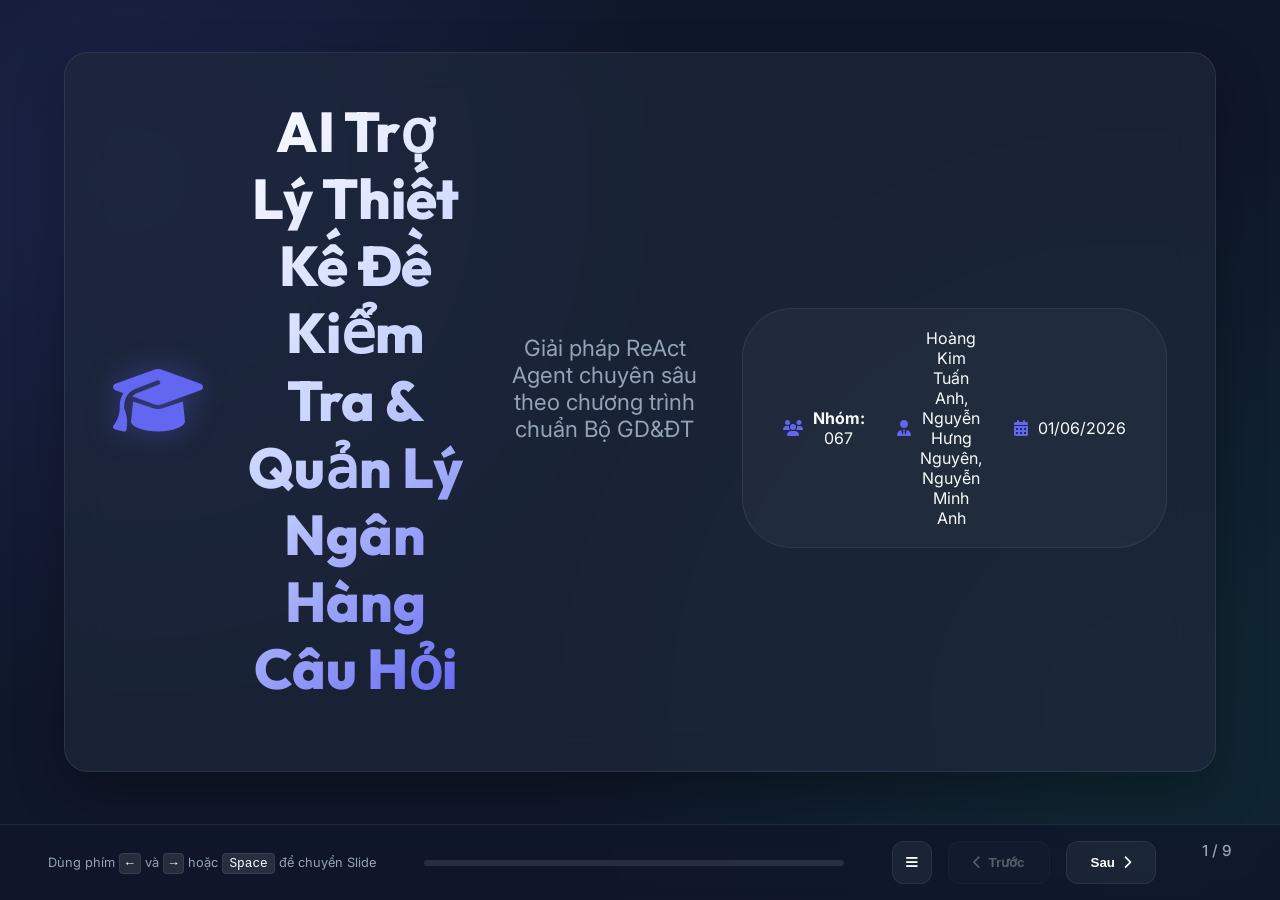
<file: report/group_report/presentation_slides.html>
<!DOCTYPE html>
<html lang="vi">
<head>
    <meta charset="UTF-8">
    <meta name="viewport" content="width=device-width, initial-scale=1.0">
    <title>Slide Thuyết Trình Lab 3 - Nhóm 067</title>
    <!-- Google Fonts -->
    <link rel="preconnect" href="https://fonts.googleapis.com">
    <link rel="preconnect" href="https://fonts.gstatic.com" crossorigin>
    <link href="https://fonts.googleapis.com/css2?family=Inter:wght@300;400;500;600;700&family=Outfit:wght@400;500;600;700;800&display=swap" rel="stylesheet">
    <!-- FontAwesome for Premium Icons -->
    <link rel="stylesheet" href="https://cdnjs.cloudflare.com/ajax/libs/font-awesome/6.4.0/css/all.min.css">
    
    <style>
        :root {
            --primary: #6366f1;
            --primary-glow: rgba(99, 102, 241, 0.4);
            --accent: #10b981;
            --accent-glow: rgba(16, 185, 129, 0.3);
            --warn: #f59e0b;
            --danger: #ef4444;
            --bg-dark: #0f172a;
            --bg-card: rgba(30, 41, 59, 0.7);
            --text-main: #f8fafc;
            --text-muted: #94a3b8;
            --border-color: rgba(255, 255, 255, 0.08);
            --glass-bg: rgba(15, 23, 42, 0.6);
            --glass-blur: blur(20px);
            --transition-speed: 0.5s;
        }

        * {
            box-sizing: border-box;
            margin: 0;
            padding: 0;
        }

        body {
            font-family: 'Inter', sans-serif;
            background-color: var(--bg-dark);
            color: var(--text-main);
            overflow: hidden;
            height: 100vh;
            display: flex;
            flex-direction: column;
            justify-content: space-between;
            background-image: 
                radial-gradient(circle at 10% 20%, rgba(99, 102, 241, 0.15) 0%, transparent 40%),
                radial-gradient(circle at 90% 80%, rgba(16, 185, 129, 0.1) 0%, transparent 45%);
            background-attachment: fixed;
        }

        h1, h2, h3, h4 {
            font-family: 'Outfit', sans-serif;
            font-weight: 700;
        }

        /* Slide Container */
        .slider-container {
            position: relative;
            flex-grow: 1;
            width: 100%;
            display: flex;
            align-items: center;
            justify-content: center;
            padding: 2rem;
            perspective: 1500px;
        }

        /* Slide Structure */
        .slide {
            position: absolute;
            width: 90%;
            max-width: 1200px;
            height: 80vh;
            min-height: 550px;
            background: var(--bg-card);
            border: 1px solid var(--border-color);
            border-radius: 24px;
            padding: 3rem;
            display: flex;
            flex-direction: column;
            justify-content: space-between;
            opacity: 0;
            visibility: hidden;
            transform: scale(0.92) translateZ(-100px);
            transition: all var(--transition-speed) cubic-bezier(0.4, 0, 0.2, 1);
            backdrop-filter: var(--glass-blur);
            box-shadow: 0 20px 50px rgba(0, 0, 0, 0.3);
            overflow-y: auto;
        }

        /* Active Slide */
        .slide.active {
            opacity: 1;
            visibility: visible;
            transform: scale(1) translateZ(0);
            z-index: 10;
        }

        /* Previous Slide Transition */
        .slide.prev {
            transform: translateX(-110%) rotateY(-20deg) scale(0.9);
            opacity: 0;
        }

        /* Next Slide Transition */
        .slide.next {
            transform: translateX(110%) rotateY(20deg) scale(0.9);
            opacity: 0;
        }

        /* Slide Header */
        .slide-header {
            display: flex;
            align-items: center;
            justify-content: space-between;
            border-bottom: 1px solid var(--border-color);
            padding-bottom: 1rem;
            margin-bottom: 1.5rem;
        }

        .slide-title {
            font-size: 2.2rem;
            background: linear-gradient(135deg, #ffffff 30%, #a5b4fc 100%);
            -webkit-background-clip: text;
            -webkit-text-fill-color: transparent;
            display: flex;
            align-items: center;
            gap: 0.8rem;
        }

        .slide-title i {
            color: var(--primary);
            filter: drop-shadow(0 0 8px var(--primary-glow));
        }

        .slide-subtitle {
            font-size: 0.9rem;
            color: var(--text-muted);
            letter-spacing: 2px;
            text-transform: uppercase;
        }

        /* Slide Body Content */
        .slide-content {
            flex-grow: 1;
            display: flex;
            gap: 2.5rem;
            align-items: center;
            justify-content: center;
        }

        /* Left/Right splitting layouts */
        .col-left, .col-right {
            flex: 1;
            display: flex;
            flex-direction: column;
            gap: 1.2rem;
            height: 100%;
            justify-content: center;
        }

        .full-width {
            width: 100%;
            display: flex;
            flex-direction: column;
            gap: 1rem;
        }

        /* UI Cards */
        .glass-card {
            background: rgba(255, 255, 255, 0.03);
            border: 1px solid rgba(255, 255, 255, 0.05);
            border-radius: 16px;
            padding: 1.5rem;
            transition: all 0.3s ease;
            box-shadow: 0 8px 32px rgba(0, 0, 0, 0.1);
        }

        .glass-card:hover {
            background: rgba(255, 255, 255, 0.06);
            transform: translateY(-5px);
            border-color: rgba(99, 102, 241, 0.3);
            box-shadow: 0 12px 40px rgba(99, 102, 241, 0.15);
        }

        .card-header {
            display: flex;
            align-items: center;
            gap: 0.8rem;
            font-weight: 600;
            font-size: 1.15rem;
            color: #ffffff;
            margin-bottom: 0.8rem;
        }

        .card-header i {
            color: var(--accent);
        }

        .card-body {
            color: var(--text-muted);
            font-size: 0.95rem;
            line-height: 1.6;
        }

        /* Bullet lists */
        ul.custom-list {
            list-style: none;
        }

        ul.custom-list li {
            position: relative;
            padding-left: 1.8rem;
            margin-bottom: 0.8rem;
            line-height: 1.6;
            color: var(--text-muted);
        }

        ul.custom-list li::before {
            content: "\f058";
            font-family: "Font Awesome 5 Free";
            font-weight: 900;
            position: absolute;
            left: 0;
            color: var(--accent);
            font-size: 1.1rem;
        }

        /* Bold items */
        .highlight-text {
            color: #ffffff;
            font-weight: 600;
        }

        /* Title Slide Custom Layout */
        .slide-title-layout {
            justify-content: center;
            align-items: center;
            text-align: center;
            height: 100%;
        }

        .main-hero-title {
            font-size: 3.5rem;
            line-height: 1.2;
            margin-bottom: 1.5rem;
            font-weight: 800;
            background: linear-gradient(135deg, #ffffff 0%, #c7d2fe 50%, #6366f1 100%);
            -webkit-background-clip: text;
            -webkit-text-fill-color: transparent;
            animation: glow 3s ease-in-out infinite alternate;
        }

        .hero-subtitle {
            font-size: 1.4rem;
            color: var(--text-muted);
            margin-bottom: 3rem;
            font-weight: 400;
        }

        .team-meta {
            display: flex;
            gap: 2rem;
            margin-top: 2rem;
            background: rgba(255, 255, 255, 0.03);
            padding: 1.2rem 2.5rem;
            border-radius: 50px;
            border: 1px solid var(--border-color);
        }

        .meta-item {
            display: flex;
            align-items: center;
            gap: 0.6rem;
            font-size: 1rem;
            color: var(--text-main);
        }

        .meta-item i {
            color: var(--primary);
        }

        /* Footer Navigation and Progress */
        .footer-controls {
            padding: 1rem 3rem;
            background: rgba(15, 23, 42, 0.8);
            backdrop-filter: blur(10px);
            border-top: 1px solid var(--border-color);
            display: flex;
            align-items: center;
            justify-content: space-between;
            z-index: 100;
        }

        .navigation-btns {
            display: flex;
            gap: 1rem;
        }

        .nav-btn {
            background: rgba(255, 255, 255, 0.05);
            border: 1px solid var(--border-color);
            color: #ffffff;
            padding: 0.8rem 1.5rem;
            border-radius: 12px;
            cursor: pointer;
            font-weight: 600;
            display: flex;
            align-items: center;
            gap: 0.5rem;
            transition: all 0.3s ease;
        }

        .nav-btn:hover:not(:disabled) {
            background: var(--primary);
            border-color: var(--primary);
            box-shadow: 0 0 15px var(--primary-glow);
            transform: translateY(-2px);
        }

        .nav-btn:disabled {
            opacity: 0.3;
            cursor: not-allowed;
        }

        /* Progress Bar */
        .progress-container {
            flex-grow: 1;
            margin: 0 3rem;
            height: 6px;
            background: rgba(255, 255, 255, 0.1);
            border-radius: 3px;
            position: relative;
            overflow: hidden;
        }

        .progress-bar {
            height: 100%;
            width: 0%;
            background: linear-gradient(90deg, var(--primary), var(--accent));
            border-radius: 3px;
            transition: width 0.3s ease;
        }

        .slide-counter {
            font-size: 0.95rem;
            color: var(--text-muted);
            min-width: 60px;
            text-align: right;
            font-weight: 500;
        }

        /* Custom Navigation Menu Side Panel */
        .menu-toggle {
            background: rgba(255, 255, 255, 0.05);
            border: 1px solid var(--border-color);
            color: #ffffff;
            padding: 0.8rem;
            border-radius: 12px;
            cursor: pointer;
            transition: all 0.3s ease;
        }

        .menu-toggle:hover {
            background: rgba(255, 255, 255, 0.1);
            transform: scale(1.05);
        }

        .side-menu {
            position: fixed;
            top: 0;
            right: -320px;
            width: 320px;
            height: 100%;
            background: rgba(15, 23, 42, 0.95);
            backdrop-filter: blur(25px);
            border-left: 1px solid var(--border-color);
            z-index: 1000;
            transition: right 0.4s cubic-bezier(0.4, 0, 0.2, 1);
            padding: 2rem;
            display: flex;
            flex-direction: column;
            gap: 1.5rem;
        }

        .side-menu.open {
            right: 0;
        }

        .side-menu-header {
            display: flex;
            justify-content: space-between;
            align-items: center;
            border-bottom: 1px solid var(--border-color);
            padding-bottom: 1rem;
        }

        .side-menu-title {
            font-size: 1.3rem;
            color: #ffffff;
        }

        .close-menu {
            background: transparent;
            border: none;
            color: var(--text-muted);
            font-size: 1.5rem;
            cursor: pointer;
        }

        .close-menu:hover {
            color: #ffffff;
        }

        .slide-list {
            list-style: none;
            display: flex;
            flex-direction: column;
            gap: 0.8rem;
            overflow-y: auto;
            flex-grow: 1;
        }

        .slide-list-item {
            padding: 0.8rem 1rem;
            border-radius: 10px;
            cursor: pointer;
            transition: all 0.2s ease;
            color: var(--text-muted);
            font-size: 0.95rem;
            display: flex;
            align-items: center;
            gap: 0.8rem;
        }

        .slide-list-item:hover, .slide-list-item.active {
            background: rgba(99, 102, 241, 0.15);
            color: #ffffff;
            border-left: 3px solid var(--primary);
        }

        /* Sequence diagram mock */
        .diagram-container {
            display: flex;
            flex-direction: column;
            gap: 1rem;
            background: rgba(0, 0, 0, 0.2);
            padding: 1.5rem;
            border-radius: 16px;
            border: 1px solid var(--border-color);
            font-family: monospace;
            font-size: 0.85rem;
            line-height: 1.4;
        }

        .diag-step {
            display: flex;
            align-items: center;
            gap: 10px;
        }

        .diag-actor {
            background: var(--primary);
            color: white;
            padding: 3px 8px;
            border-radius: 4px;
            font-weight: bold;
        }

        .diag-msg {
            color: var(--text-muted);
        }

        .diag-arrow {
            color: var(--accent);
        }

        /* Telemetry Dashboard Widgets */
        .dashboard-grid {
            display: grid;
            grid-template-columns: repeat(4, 1fr);
            gap: 1.5rem;
            width: 100%;
        }

        .widget {
            background: rgba(255, 255, 255, 0.02);
            border: 1px solid var(--border-color);
            border-radius: 20px;
            padding: 1.5rem;
            text-align: center;
            display: flex;
            flex-direction: column;
            justify-content: center;
            align-items: center;
            gap: 0.8rem;
            position: relative;
            overflow: hidden;
            transition: all 0.3s ease;
        }

        .widget:hover {
            transform: translateY(-5px);
            border-color: var(--primary);
            box-shadow: 0 8px 30px rgba(99, 102, 241, 0.15);
        }

        .widget::before {
            content: '';
            position: absolute;
            top: 0;
            left: 0;
            width: 100%;
            height: 4px;
            background: var(--primary);
        }

        .widget.accent::before {
            background: var(--accent);
        }

        .widget.warn::before {
            background: var(--warn);
        }

        .widget.danger::before {
            background: var(--danger);
        }

        .widget-val {
            font-size: 2.5rem;
            font-weight: 800;
            font-family: 'Outfit', sans-serif;
            background: linear-gradient(135deg, #ffffff 40%, #c7d2fe 100%);
            -webkit-background-clip: text;
            -webkit-text-fill-color: transparent;
        }

        .widget-label {
            font-size: 0.9rem;
            color: var(--text-muted);
            text-transform: uppercase;
            letter-spacing: 1px;
        }

        .widget-icon {
            font-size: 1.8rem;
            color: var(--primary);
        }

        .widget.accent .widget-icon { color: var(--accent); }
        .widget.warn .widget-icon { color: var(--warn); }
        .widget.danger .widget-icon { color: var(--danger); }

        /* Tables styling */
        .styled-table {
            width: 100%;
            border-collapse: collapse;
            font-size: 0.95rem;
            border-radius: 12px;
            overflow: hidden;
        }

        .styled-table th {
            background-color: rgba(99, 102, 241, 0.1);
            color: #ffffff;
            font-weight: 600;
            text-align: left;
            padding: 1rem 1.2rem;
            border-bottom: 2px solid var(--border-color);
        }

        .styled-table td {
            padding: 1rem 1.2rem;
            border-bottom: 1px solid var(--border-color);
            color: var(--text-muted);
        }

        .styled-table tr:hover {
            background: rgba(255, 255, 255, 0.02);
        }

        .badge {
            padding: 4px 8px;
            border-radius: 6px;
            font-size: 0.8rem;
            font-weight: 600;
        }

        .badge.success {
            background: rgba(16, 185, 129, 0.15);
            color: var(--accent);
            border: 1px solid rgba(16, 185, 129, 0.3);
        }

        .badge.danger {
            background: rgba(239, 68, 68, 0.15);
            color: var(--danger);
            border: 1px solid rgba(239, 68, 68, 0.3);
        }

        /* Code highlight */
        .code-container {
            background: rgba(0, 0, 0, 0.4);
            border: 1px solid var(--border-color);
            border-radius: 12px;
            padding: 1rem;
            font-family: 'Consolas', 'Monaco', monospace;
            font-size: 0.8rem;
            overflow-x: auto;
            color: #a5b4fc;
            line-height: 1.5;
            max-height: 250px;
        }

        /* Keyboard Shortcut hints */
        .shortcuts-hint {
            font-size: 0.8rem;
            color: var(--text-muted);
            display: flex;
            gap: 1.5rem;
            align-items: center;
        }

        .shortcut-key {
            background: rgba(255, 255, 255, 0.1);
            border: 1px solid var(--border-color);
            padding: 2px 6px;
            border-radius: 4px;
            color: #ffffff;
            font-family: monospace;
        }

        @keyframes glow {
            from {
                text-shadow: 0 0 10px rgba(99, 102, 241, 0.2);
            }
            to {
                text-shadow: 0 0 20px rgba(99, 102, 241, 0.5), 0 0 30px rgba(16, 185, 129, 0.3);
            }
        }

        /* Responsive */
        @media (max-width: 992px) {
            .slide-content {
                flex-direction: column;
                overflow-y: auto;
            }
            .dashboard-grid {
                grid-template-columns: repeat(2, 1fr);
            }
        }
    </style>
</head>
<body>

    <!-- SIDE PANEL MENU -->
    <div class="side-menu" id="sideMenu">
        <div class="side-menu-header">
            <h3 class="side-menu-title">Danh sách Slide</h3>
            <button class="close-menu" id="closeMenuBtn"><i class="fas fa-times"></i></button>
        </div>
        <ul class="slide-list" id="slideList">
            <!-- Dynamic Inject -->
        </ul>
    </div>

    <!-- MAIN SLIDER CONTAINER -->
    <div class="slider-container" id="sliderContainer">
        
        <!-- SLIDE 0: TITLE -->
        <div class="slide active" data-index="0">
            <div class="slide-content slide-title-layout">
                <i class="fa-solid fa-graduation-cap" style="font-size: 4.5rem; color: var(--primary); margin-bottom: 1.5rem; filter: drop-shadow(0 0 15px var(--primary-glow));"></i>
                <h1 class="main-hero-title">AI Trợ Lý Thiết Kế Đề Kiểm Tra &<br>Quản Lý Ngân Hàng Câu Hỏi</h1>
                <p class="hero-subtitle">Giải pháp ReAct Agent chuyên sâu theo chương trình chuẩn Bộ GD&ĐT</p>
                
                <div class="team-meta">
                    <div class="meta-item">
                        <i class="fa-solid fa-users"></i>
                        <span><strong>Nhóm:</strong> 067</span>
                    </div>
                    <div class="meta-item">
                        <i class="fa-solid fa-user-tie"></i>
                        <span>Hoàng Kim Tuấn Anh, Nguyễn Hưng Nguyên, Nguyễn Minh Anh</span>
                    </div>
                    <div class="meta-item">
                        <i class="fa-solid fa-calendar-days"></i>
                        <span>01/06/2026</span>
                    </div>
                </div>
            </div>
        </div>

        <!-- SLIDE 1: GIỚI THIỆU & BỐI CẢNH -->
        <div class="slide" data-index="1">
            <div class="slide-header">
                <h2 class="slide-title"><i class="fa-solid fa-lightbulb"></i> Bối Cảnh & Đặt Vấn Đề</h2>
                <span class="slide-subtitle">01 / Vấn Đề</span>
            </div>
            <div class="slide-content">
                <div class="col-left">
                    <div class="glass-card">
                        <div class="card-header">
                            <i class="fa-solid fa-circle-exclamation" style="color: var(--danger);"></i>
                            Hạn Chế Của LLM Chatbot
                        </div>
                        <div class="card-body">
                            Chatbot thông thường hoạt động theo <strong>phản xạ nhanh (System 1)</strong>. Khi được yêu cầu thiết kế đề thi hoặc quản lý ngân hàng câu hỏi:
                            <ul class="custom-list" style="margin-top: 0.8rem;">
                                <li>Dễ bị <span class="highlight-text">ảo tưởng kiến thức (Hallucination)</span>, tự bịa ra đề thi.</li>
                                <li>Không có khả năng tương tác với cơ sở dữ liệu thực.</li>
                                <li>Không thể lưu lại câu hỏi giáo viên thiết kế mới.</li>
                            </ul>
                        </div>
                    </div>
                </div>
                <div class="col-right">
                    <div class="glass-card">
                        <div class="card-header">
                            <i class="fa-solid fa-circle-check" style="color: var(--accent);"></i>
                            Giải Pháp: ReAct Agent
                        </div>
                        <div class="card-body">
                            Ứng dụng mô hình <strong>tư duy chậm (System 2)</strong> kết hợp lập luận và hành động (Reasoning + Acting):
                            <ul class="custom-list" style="margin-top: 0.8rem;">
                                <li>Bắt buộc suy nghĩ <span class="highlight-text">Thought</span> từng bước rõ ràng.</li>
                                <li>Chủ động gọi các công cụ thực tế <span class="highlight-text">Action</span>.</li>
                                <li>Tự sửa sai thông qua kết quả phản hồi từ môi trường <span class="highlight-text">Observation</span>.</li>
                            </ul>
                        </div>
                    </div>
                </div>
            </div>
        </div>

        <!-- SLIDE 2: KIẾN TRÚC HỆ THỐNG REACT LOOP -->
        <div class="slide" data-index="2">
            <div class="slide-header">
                <h2 class="slide-title"><i class="fa-solid fa-diagram-project"></i> Kiến Trúc ReAct Loop</h2>
                <span class="slide-subtitle">02 / Kiến trúc</span>
            </div>
            <div class="slide-content">
                <div class="col-left" style="flex: 1.2;">
                    <div class="glass-card" style="padding: 1rem;">
                        <div class="card-header">
                            <i class="fa-solid fa-network-wired"></i> Quy Trình Tương Tác Các Tác Tử
                        </div>
                        <div class="diagram-container">
                            <div class="diag-step">
                                <span class="diag-actor">Teacher</span>
                                <span class="diag-arrow">&rArr;</span>
                                <span class="diag-msg">Yêu cầu tạo đề thi Toán 12 (1 Dễ, 2 Trung bình)</span>
                            </div>
                            <div class="diag-step">
                                <span class="diag-actor">Agent</span>
                                <span class="diag-arrow">&rArr;</span>
                                <span class="diag-msg">Thought: Tra cứu chương trình học Toán lớp 12</span>
                            </div>
                            <div class="diag-step">
                                <span class="diag-actor">Agent</span>
                                <span class="diag-arrow">&rArr;</span>
                                <span class="diag-msg">Action: get_curriculum_topics(12, "Toán")</span>
                            </div>
                            <div class="diag-step">
                                <span class="diag-actor">Tools</span>
                                <span class="diag-arrow">&rArr;</span>
                                <span class="diag-msg">Observation: ["Hàm số lũy thừa", "Khối đa diện"...]</span>
                            </div>
                            <div class="diag-step">
                                <span class="diag-actor">Agent</span>
                                <span class="diag-arrow">&rArr;</span>
                                <span class="diag-msg">Thought: Tìm câu hỏi. Gọi fetch_questions_from_bank(...)</span>
                            </div>
                            <div class="diag-step">
                                <span class="diag-actor">Agent</span>
                                <span class="diag-arrow">&rArr;</span>
                                <span class="diag-msg">Action: save_question_to_bank(...) (Tự sinh khi thiếu)</span>
                            </div>
                            <div class="diag-step">
                                <span class="diag-actor">Agent</span>
                                <span class="diag-arrow">&rArr;</span>
                                <span class="diag-msg">Final Answer: Đề thi hoàn chỉnh kèm LaTeX & đáp án</span>
                            </div>
                        </div>
                    </div>
                </div>
                <div class="col-right" style="flex: 0.8;">
                    <div class="glass-card">
                        <div class="card-header"><i class="fa-solid fa-code"></i> Cơ Chế Dừng (Stop Sequence)</div>
                        <div class="card-body">
                            Sử dụng cấu hình <span class="highlight-text">stop=["Observation:", "observation:"]</span>.
                            <br><br>
                            Giúp ngắt dòng sinh của LLM ngay khi vừa xuất lệnh gọi Tool, chặn đứng lỗi ảo tưởng kết quả công cụ và nhường quyền kiểm soát tuyệt đối cho Python loop thực thi.
                        </div>
                    </div>
                </div>
            </div>
        </div>

        <!-- SLIDE 3: DANH SÁCH CÔNG CỤ (TOOL INVENTORY) -->
        <div class="slide" data-index="3">
            <div class="slide-header">
                <h2 class="slide-title"><i class="fa-solid fa-toolbox"></i> Kho Công Cụ Hỗ Trợ (Tools)</h2>
                <span class="slide-subtitle">03 / Công cụ</span>
            </div>
            <div class="slide-content">
                <div class="full-width">
                    <table class="styled-table">
                        <thead>
                            <tr>
                                <th>Tên Công Cụ</th>
                                <th>Đầu Vào (Arguments)</th>
                                <th>Chức Năng Chính / Vai Trò</th>
                            </tr>
                        </thead>
                        <tbody>
                            <tr>
                                <td class="highlight-text"><i class="fa-solid fa-book-open" style="color: var(--primary); margin-right: 8px;"></i> get_curriculum_topics</td>
                                <td><code>grade (int)</code>, <code>subject (str)</code></td>
                                <td>Tra cứu danh sách chủ đề chính thức theo chương trình Bộ GD&ĐT (Toán, Lý lớp 10, 11, 12). Bảo đảm Agent chọn đúng trọng tâm.</td>
                            </tr>
                            <tr>
                                <td class="highlight-text"><i class="fa-solid fa-database" style="color: var(--accent); margin-right: 8px;"></i> fetch_questions_from_bank</td>
                                <td><code>topic (str)</code>, <code>difficulty (str)</code>, <code>num_questions (int)</code></td>
                                <td>Truy vấn ngân hàng câu hỏi có sẵn từ tệp tin JSON cơ sở dữ liệu. Tiết kiệm tài nguyên và giữ tính nhất quán.</td>
                            </tr>
                            <tr>
                                <td class="highlight-text"><i class="fa-solid fa-floppy-disk" style="color: var(--warn); margin-right: 8px;"></i> save_question_to_bank</td>
                                <td><code>question_text</code>, <code>options</code>, <code>correct_answer</code>, <code>explanation</code>, <code>difficulty</code>, <code>topic</code>...</td>
                                <td>Tự động ghi nhận câu hỏi mới thiết kế chuẩn sư phạm vào ngân hàng lưu trữ dữ liệu để sử dụng cho lần sau.</td>
                            </tr>
                        </tbody>
                    </table>
                </div>
            </div>
        </div>

        <!-- SLIDE 4: GIẢI PHÁP CÔNG NGHỆ ĐỘT PHÁ -->
        <div class="slide" data-index="4">
            <div class="slide-header">
                <h2 class="slide-title"><i class="fa-solid fa-microchip"></i> Giải Pháp Công Nghệ Đột Phá</h2>
                <span class="slide-subtitle">04 / Giải pháp</span>
            </div>
            <div class="slide-content">
                <div class="col-left">
                    <div class="glass-card">
                        <div class="card-header">
                            <i class="fa-solid fa-brackets-curly" style="color: var(--accent);"></i>
                            Thuật Toán Khớp Ngoặc Động (Character Scan)
                        </div>
                        <div class="card-body">
                            Hàm <code>_find_action_call</code> tự phát triển thay thế Regex cổ điển:
                            <ul class="custom-list" style="margin-top: 0.5rem;">
                                <li>Duyệt từng ký tự, ghi nhớ trạng thái chuỗi đóng/mở nháy.</li>
                                <li>Bỏ qua các ký tự ngoặc toán học lồng nhau bên trong biểu thức LaTeX như: <code>y = (x^2 - 4)^0.5</code>.</li>
                                <li>Tránh 100% các lỗi trích xuất thiếu tham số gây crash Agent.</li>
                            </ul>
                        </div>
                    </div>
                </div>
                <div class="col-right">
                    <div class="glass-card">
                        <div class="card-header">
                            <i class="fa-solid fa-server" style="color: var(--primary);"></i>
                            Tương Thích Mọi Endpoint & Fallback DeepSeek
                        </div>
                        <div class="card-body">
                            Bộ điều khiển <code>openai_provider.py</code>:
                            <ul class="custom-list" style="margin-top: 0.5rem;">
                                <li>Hỗ trợ đổi endpoint động qua cấu hình <code>LLM_ENDPOINT</code> (OpenRouter, OpenCode Zen Go).</li>
                                <li>Nhận diện luồng suy luận DeepSeek (trích xuất <code>reasoning_content</code> làm dự phòng khi nội dung text trống).</li>
                                <li>Giới hạn <code>max_tokens</code> an toàn tránh lỗi Quota.</li>
                            </ul>
                        </div>
                    </div>
                </div>
            </div>
        </div>

        <!-- SLIDE 5: THỐNG KÊ HIỆU NĂNG TELEMETRY -->
        <div class="slide" data-index="5">
            <div class="slide-header">
                <h2 class="slide-title"><i class="fa-solid fa-chart-line"></i> Dashboard Giám Sát Hiệu Năng</h2>
                <span class="slide-subtitle">05 / Hiệu năng</span>
            </div>
            <div class="slide-content">
                <div class="full-width">
                    <div class="dashboard-grid">
                        <div class="widget">
                            <div class="widget-icon"><i class="fa-solid fa-gauge-high"></i></div>
                            <div class="widget-val">2.94s</div>
                            <div class="widget-label">Latency per step (P50)</div>
                        </div>
                        <div class="widget accent">
                            <div class="widget-icon"><i class="fa-solid fa-bolt"></i></div>
                            <div class="widget-val">14.71s</div>
                            <div class="widget-label">Tổng thời gian xử lý</div>
                        </div>
                        <div class="widget warn">
                            <div class="widget-icon"><i class="fa-solid fa-coins"></i></div>
                            <div class="widget-val">11,468</div>
                            <div class="widget-label">Tổng Tokens tiêu thụ</div>
                        </div>
                        <div class="widget danger">
                            <div class="widget-icon"><i class="fa-solid fa-dollar-sign"></i></div>
                            <div class="widget-val">$0.114</div>
                            <div class="widget-label">Tổng chi phí ước tính</div>
                        </div>
                    </div>
                    <div class="glass-card" style="margin-top: 1.2rem; padding: 1.2rem;">
                        <div class="card-body" style="text-align: center; font-size: 0.95rem;">
                            <i class="fa-solid fa-circle-info" style="color: var(--primary); margin-right: 8px;"></i>
                            Toàn bộ dữ liệu hiệu năng được tự động đo lường và kết xuất thông qua lớp <strong>Telemetry Tracker</strong>, đảm bảo tính minh bạch, nhất quán và sẵn sàng phân tích trong sản xuất.
                        </div>
                    </div>
                </div>
            </div>
        </div>

        <!-- SLIDE 6: CHATBOT BASELINE VS REACT AGENT -->
        <div class="slide" data-index="6">
            <div class="slide-header">
                <h2 class="slide-title"><i class="fa-solid fa-balance-scale"></i> Chatbot Baseline vs ReAct Agent</h2>
                <span class="slide-subtitle">06 / Thử nghiệm</span>
            </div>
            <div class="slide-content">
                <div class="full-width">
                    <table class="styled-table">
                        <thead>
                            <tr>
                                <th>Kịch Bản Thử Nghiệm</th>
                                <th>Kết Quả Chatbot Baseline</th>
                                <th>Kết Quả ReAct Agent</th>
                                <th>Người Chiến Thắng</th>
                                <th>Giải Thích Chi Tiết</th>
                            </tr>
                        </thead>
                        <tbody>
                            <tr>
                                <td class="highlight-text">Q1: Tra cứu thông tin phổ thông</td>
                                <td>Đúng, rất nhanh (1.5s)</td>
                                <td>Đúng, tốn thêm 1 bước ReAct</td>
                                <td><span class="badge success">Chatbot</span></td>
                                <td>Với các câu hỏi hội thoại thông thường, Chatbot tối ưu hóa độ trễ và số token vượt trội.</td>
                            </tr>
                            <tr>
                                <td class="highlight-text">Q2: Tích hợp và lưu trữ cơ sở dữ liệu</td>
                                <td style="color: var(--danger);">Thất bại. Ảo tưởng câu hỏi và không thể lưu.</td>
                                <td>Thành công bốc đề, thiết kế câu hỏi thiếu và lưu vào JSON.</td>
                                <td><span class="badge success">ReAct Agent</span></td>
                                <td>Agent có khả năng lập luận đa bước (System 2) kết nối trực tiếp với công cụ để thay đổi trạng thái database thực tế.</td>
                            </tr>
                        </tbody>
                    </table>
                </div>
            </div>
        </div>

        <!-- SLIDE 7: HƯỚNG PHÁT TRIỂN & PRODUCTION-READINESS -->
        <div class="slide" data-index="7">
            <div class="slide-header">
                <h2 class="slide-title"><i class="fa-solid fa-rocket"></i> Hướng Đi Tương Lai & Đưa Vào Sản Xuất</h2>
                <span class="slide-subtitle">07 / Phát triển</span>
            </div>
            <div class="slide-content">
                <div class="col-left">
                    <div class="glass-card">
                        <div class="card-header"><i class="fa-solid fa-shield-halved" style="color: var(--warn);"></i> An Toàn & Bảo Mật</div>
                        <div class="card-body">
                            <ul class="custom-list">
                                <li><strong>Input Sanitization:</strong> Làm sạch câu lệnh của giáo viên để phòng chống tấn công Prompt Injection làm sai lệch database câu hỏi.</li>
                                <li><strong>Safety Guardrails:</strong> Thiết lập bộ lọc nội dung sư phạm nhạy cảm trước khi lưu câu hỏi mới.</li>
                            </ul>
                        </div>
                    </div>
                </div>
                <div class="col-right">
                    <div class="glass-card">
                        <div class="card-header"><i class="fa-solid fa-arrow-up-right-dots" style="color: var(--accent);"></i> Nâng Cấp Hệ Thống</div>
                        <div class="card-body">
                            <ul class="custom-list">
                                <li><strong>Vector Database:</strong> Thay thế file JSON bằng VectorDB (ChromaDB/Pinecone) để hỗ trợ tìm kiếm ngữ nghĩa thông minh (Semantic Search).</li>
                                <li><strong>Multi-Agent (LangGraph):</strong> Phân rã thành Agent Thiết kế đề và Agent Giáo viên Phản biện chất lượng đề trước khi đồng bộ.</li>
                            </ul>
                        </div>
                    </div>
                </div>
            </div>
        </div>

        <!-- SLIDE 8: KẾT LUẬN & Q&A -->
        <div class="slide" data-index="8">
            <div class="slide-content slide-title-layout">
                <i class="fa-solid fa-circle-check" style="font-size: 5rem; color: var(--accent); margin-bottom: 2rem; filter: drop-shadow(0 0 15px var(--accent-glow));"></i>
                <h1 class="main-hero-title" style="font-size: 4rem; background: linear-gradient(135deg, #ffffff 40%, var(--accent) 100%); -webkit-background-clip: text; -webkit-text-fill-color: transparent;">XIN CẢM ƠN THẦY CÔ & CÁC BẠN</h1>
                <p class="hero-subtitle" style="font-size: 1.5rem; margin-bottom: 3rem;">Hệ Thống Đã Sẵn Sàng Vận Hành - Chúc Buổi Thuyết Trình Thành Công Rực Rỡ!</p>
                
                <div style="display: flex; gap: 1.5rem; justify-content: center;">
                    <div class="meta-item" style="background: rgba(16, 185, 129, 0.1); border: 1px solid rgba(16, 185, 129, 0.2); padding: 0.8rem 2rem; border-radius: 30px;">
                        <i class="fa-solid fa-comments-question" style="color: var(--accent);"></i>
                        <span><strong>Q&A Session</strong></span>
                    </div>
                </div>
            </div>
        </div>

    </div>

    <!-- FOOTER CONTROLS -->
    <div class="footer-controls">
        <div class="shortcuts-hint">
            <span>Dùng phím <span class="shortcut-key">&larr;</span> và <span class="shortcut-key">&rarr;</span> hoặc <span class="shortcut-key">Space</span> để chuyển Slide</span>
        </div>
        
        <div class="progress-container">
            <div class="progress-bar" id="progressBar"></div>
        </div>
        
        <div class="navigation-btns">
            <button class="menu-toggle" id="menuToggleBtn" title="Mở danh sách slide"><i class="fas fa-bars"></i></button>
            <button class="nav-btn" id="prevBtn"><i class="fas fa-chevron-left"></i> Trước</button>
            <button class="nav-btn" id="nextBtn">Sau <i class="fas fa-chevron-right"></i></button>
            <div class="slide-counter" id="slideCounter">1 / 9</div>
        </div>
    </div>

    <!-- JAVASCRIPT LOGIC -->
    <script>
        document.addEventListener('DOMContentLoaded', () => {
            const slides = document.querySelectorAll('.slide');
            const prevBtn = document.getElementById('prevBtn');
            const nextBtn = document.getElementById('nextBtn');
            const slideCounter = document.getElementById('slideCounter');
            const progressBar = document.getElementById('progressBar');
            const menuToggleBtn = document.getElementById('menuToggleBtn');
            const closeMenuBtn = document.getElementById('closeMenuBtn');
            const sideMenu = document.getElementById('sideMenu');
            const slideList = document.getElementById('slideList');
            
            let currentSlideIndex = 0;
            const totalSlides = slides.length;

            // Generate Side Menu Items
            slides.forEach((slide, index) => {
                let title = 'Tiêu đề';
                const titleEl = slide.querySelector('.slide-title');
                if (titleEl) {
                    title = titleEl.textContent.trim();
                } else if (index === 0) {
                    title = 'Slide Mở Đầu';
                } else if (index === totalSlides - 1) {
                    title = 'Lời Cảm Ơn';
                }
                
                const li = document.createElement('li');
                li.className = `slide-list-item ${index === 0 ? 'active' : ''}`;
                li.innerHTML = `<span style="font-weight:600;">Slide ${index}:</span> ${title}`;
                li.dataset.index = index;
                li.addEventListener('click', () => {
                    goToSlide(index);
                    sideMenu.classList.remove('open');
                });
                slideList.appendChild(li);
            });

            const slideListItems = document.querySelectorAll('.slide-list-item');

            function updateSlideState() {
                slides.forEach((slide, index) => {
                    slide.classList.remove('active', 'prev', 'next');
                    if (index === currentSlideIndex) {
                        slide.classList.add('active');
                    } else if (index < currentSlideIndex) {
                        slide.classList.add('prev');
                    } else {
                        slide.classList.add('next');
                    }
                });

                // Update controls
                prevBtn.disabled = currentSlideIndex === 0;
                nextBtn.disabled = currentSlideIndex === totalSlides - 1;
                
                // Update counter & progress bar
                slideCounter.textContent = `${currentSlideIndex + 1} / ${totalSlides}`;
                const progressPercentage = ((currentSlideIndex) / (totalSlides - 1)) * 100;
                progressBar.style.width = `${progressPercentage}%`;

                // Update side menu active state
                slideListItems.forEach((item, index) => {
                    item.classList.toggle('active', index === currentSlideIndex);
                });
            }

            function goToSlide(index) {
                if (index >= 0 && index < totalSlides) {
                    currentSlideIndex = index;
                    updateSlideState();
                }
            }

            function nextSlide() {
                if (currentSlideIndex < totalSlides - 1) {
                    currentSlideIndex++;
                    updateSlideState();
                }
            }

            function prevSlide() {
                if (currentSlideIndex > 0) {
                    currentSlideIndex--;
                    updateSlideState();
                }
            }

            // Click events
            prevBtn.addEventListener('click', prevSlide);
            nextBtn.addEventListener('click', nextSlide);

            // Side Menu controls
            menuToggleBtn.addEventListener('click', () => {
                sideMenu.classList.add('open');
            });

            closeMenuBtn.addEventListener('click', () => {
                sideMenu.classList.remove('open');
            });

            // Keyboard navigation
            document.addEventListener('keydown', (e) => {
                if (e.key === 'ArrowRight' || e.key === ' ') {
                    e.preventDefault();
                    nextSlide();
                } else if (e.key === 'ArrowLeft') {
                    e.preventDefault();
                    prevSlide();
                } else if (e.key === 'Escape') {
                    sideMenu.classList.remove('open');
                }
            });

            // Swipe navigation for mobile
            let startX = 0;
            document.addEventListener('touchstart', (e) => {
                startX = e.touches[0].clientX;
            });

            document.addEventListener('touchend', (e) => {
                const endX = e.changedTouches[0].clientX;
                const diffX = startX - endX;
                if (Math.abs(diffX) > 50) {
                    if (diffX > 0) {
                        nextSlide();
                    } else {
                        prevSlide();
                    }
                }
            });

            // Initial view update
            updateSlideState();
        });
    </script>
</body>
</html>
</file>
